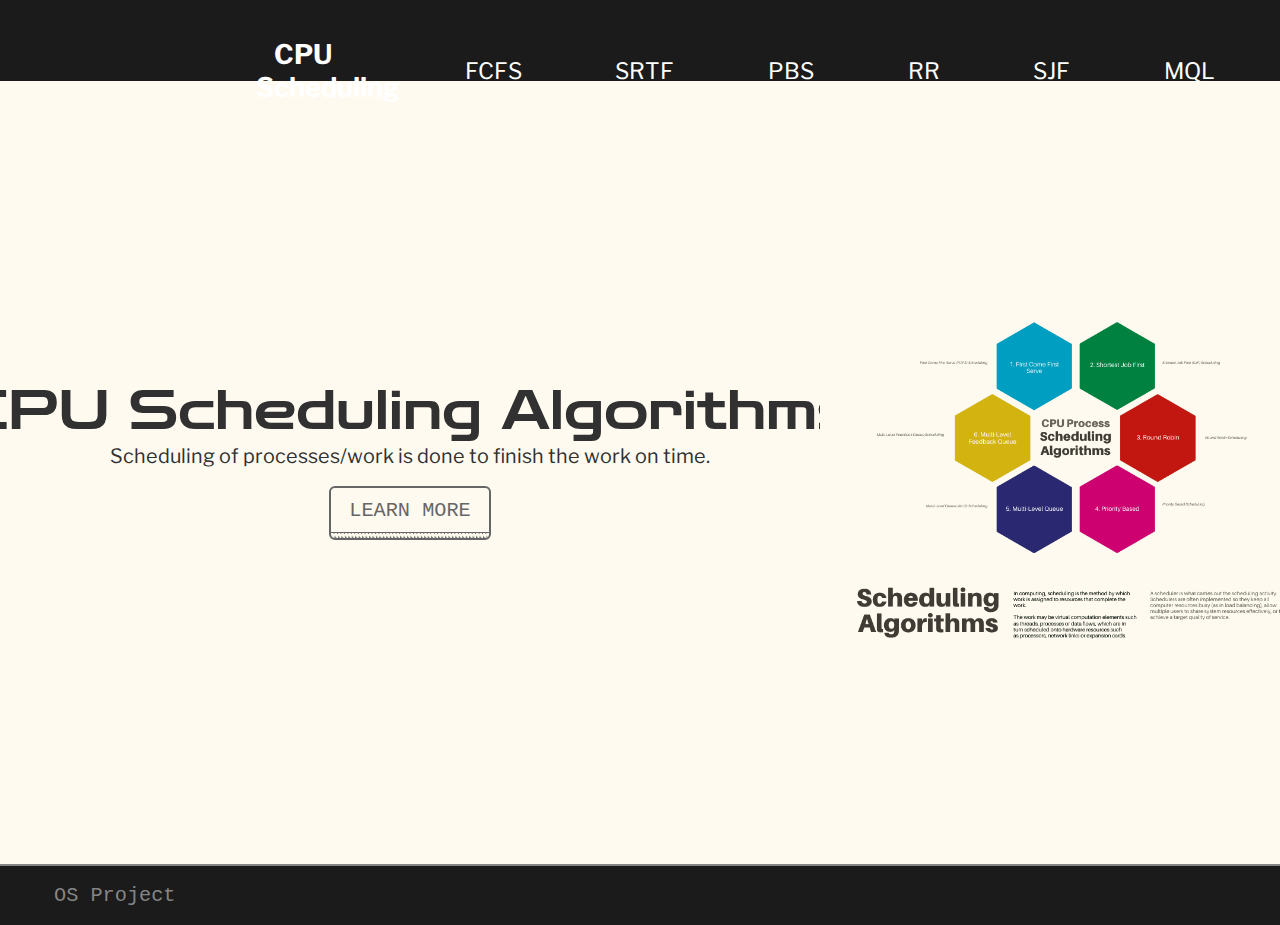
<file: index.html>
<!DOCTYPE html>
<html lang="en">
<head>
    <meta charset="UTF-8">
    <meta http-equiv="X-UA-Compatible" content="IE=edge">
    <meta name="viewport" content="width=device-width, initial-scale=1.0">
    <title>OS Project</title>
    <link rel="stylesheet" href="styleop.css">

    <nav class="mnav">
        <ul class="navb">
            <li><a class="logo" href="index.html">CPU Scheduling</a></li>
            <li><a class="skinb" href="fcfs.html">FCFS</a></li>
            <li><a class="skinb" href="srtf.html">SRTF</a></li>
            <li><a class="skinb" href="pbs.html">PBS</a></li>
            <li><a class="skinb" href="rr.html">RR</a></li>
            <li><a class="skinb" href="sjf.html">SJF</a></li>
            <li><a class="skinb" href="mlq.html">MQL</a></li>
        </ul>
    </nav>
</head>
<body>
    <div class="snapiboi">
    <section class="sec1">
        <article class="deev">
            <div class="title">CPU Scheduling Algorithms</div>
            <div class="subt">Scheduling of processes/work is done to finish the work on time.</div>
            <div class="btnc">
                <a class="btn btn--stripe" href="cpu.html">Learn More</a>
            </div>
        </article>

        <article class="deev2">
            <img class="image cent" src="img.png" alt="">
        </article>

    </section>
    
    <div class="seprater"></div>
    <nav class="foot">OS Project</nav>
</body>
</html>
</file>
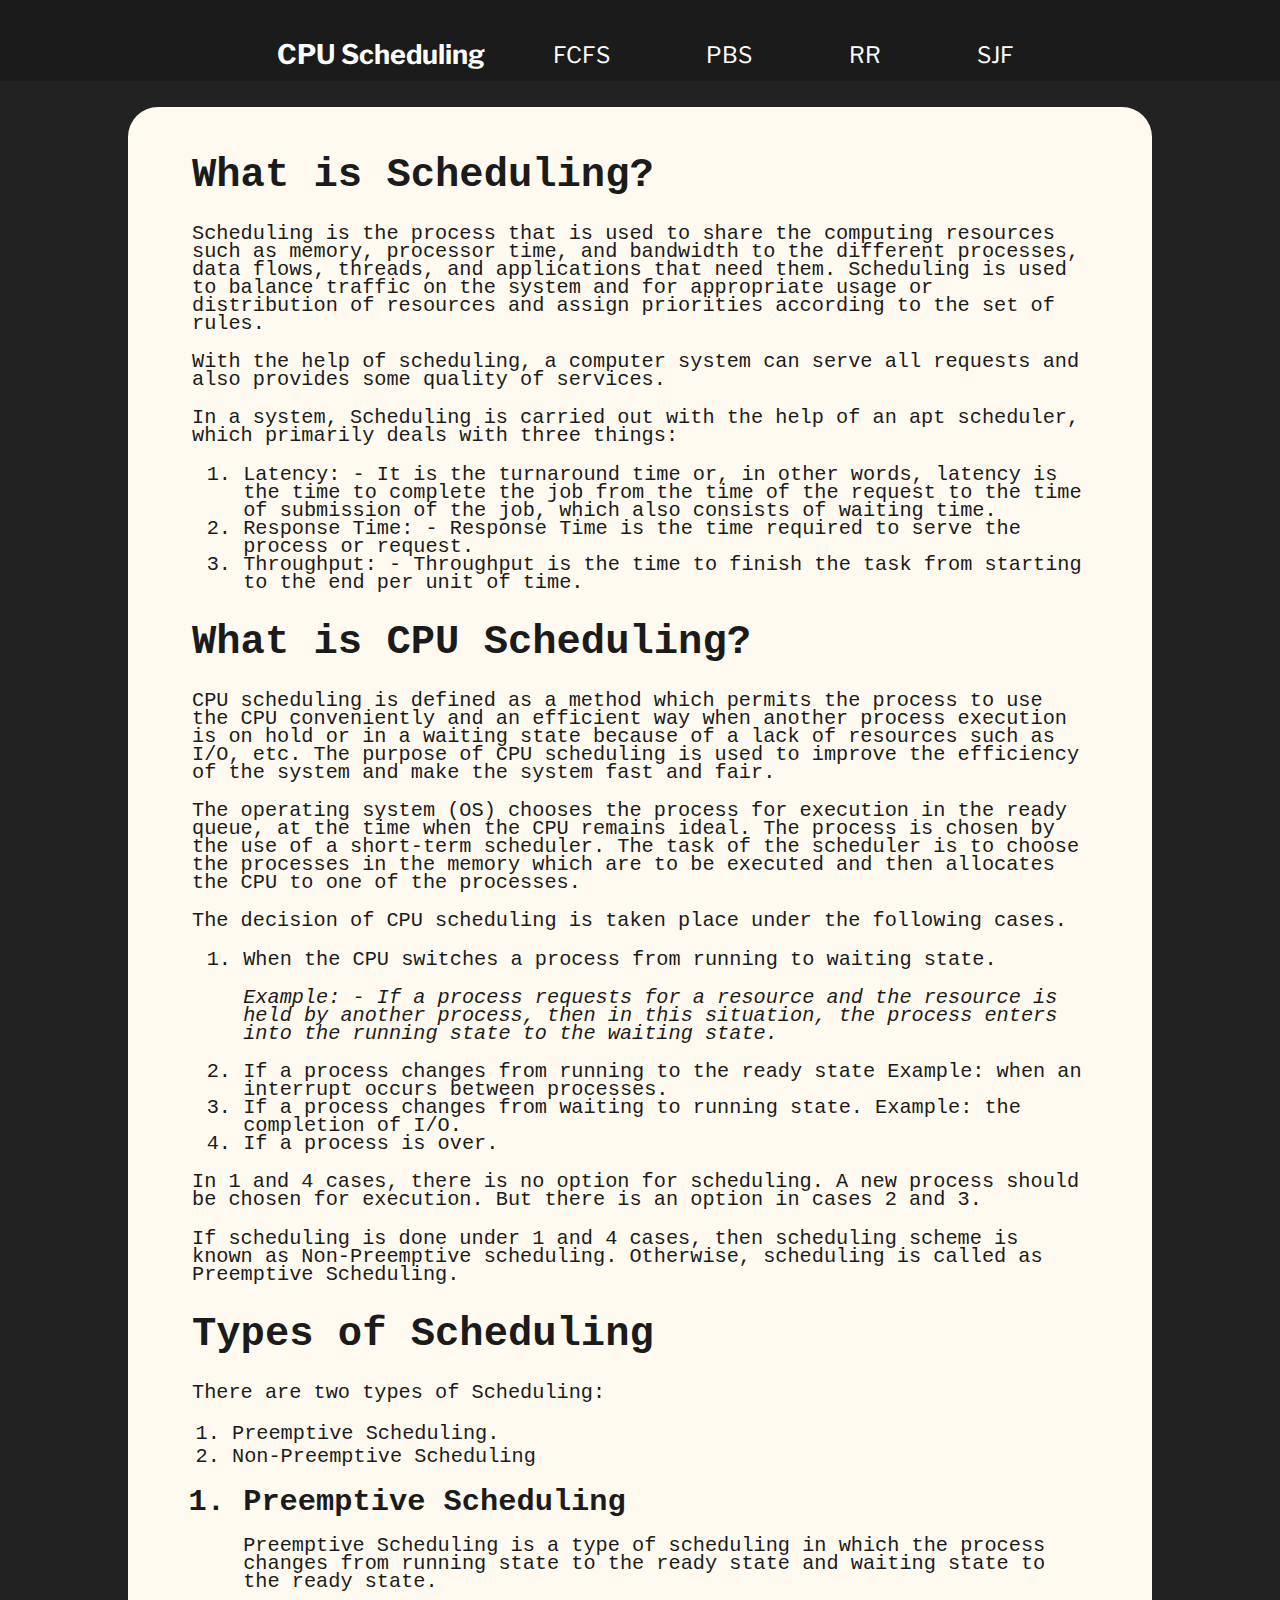
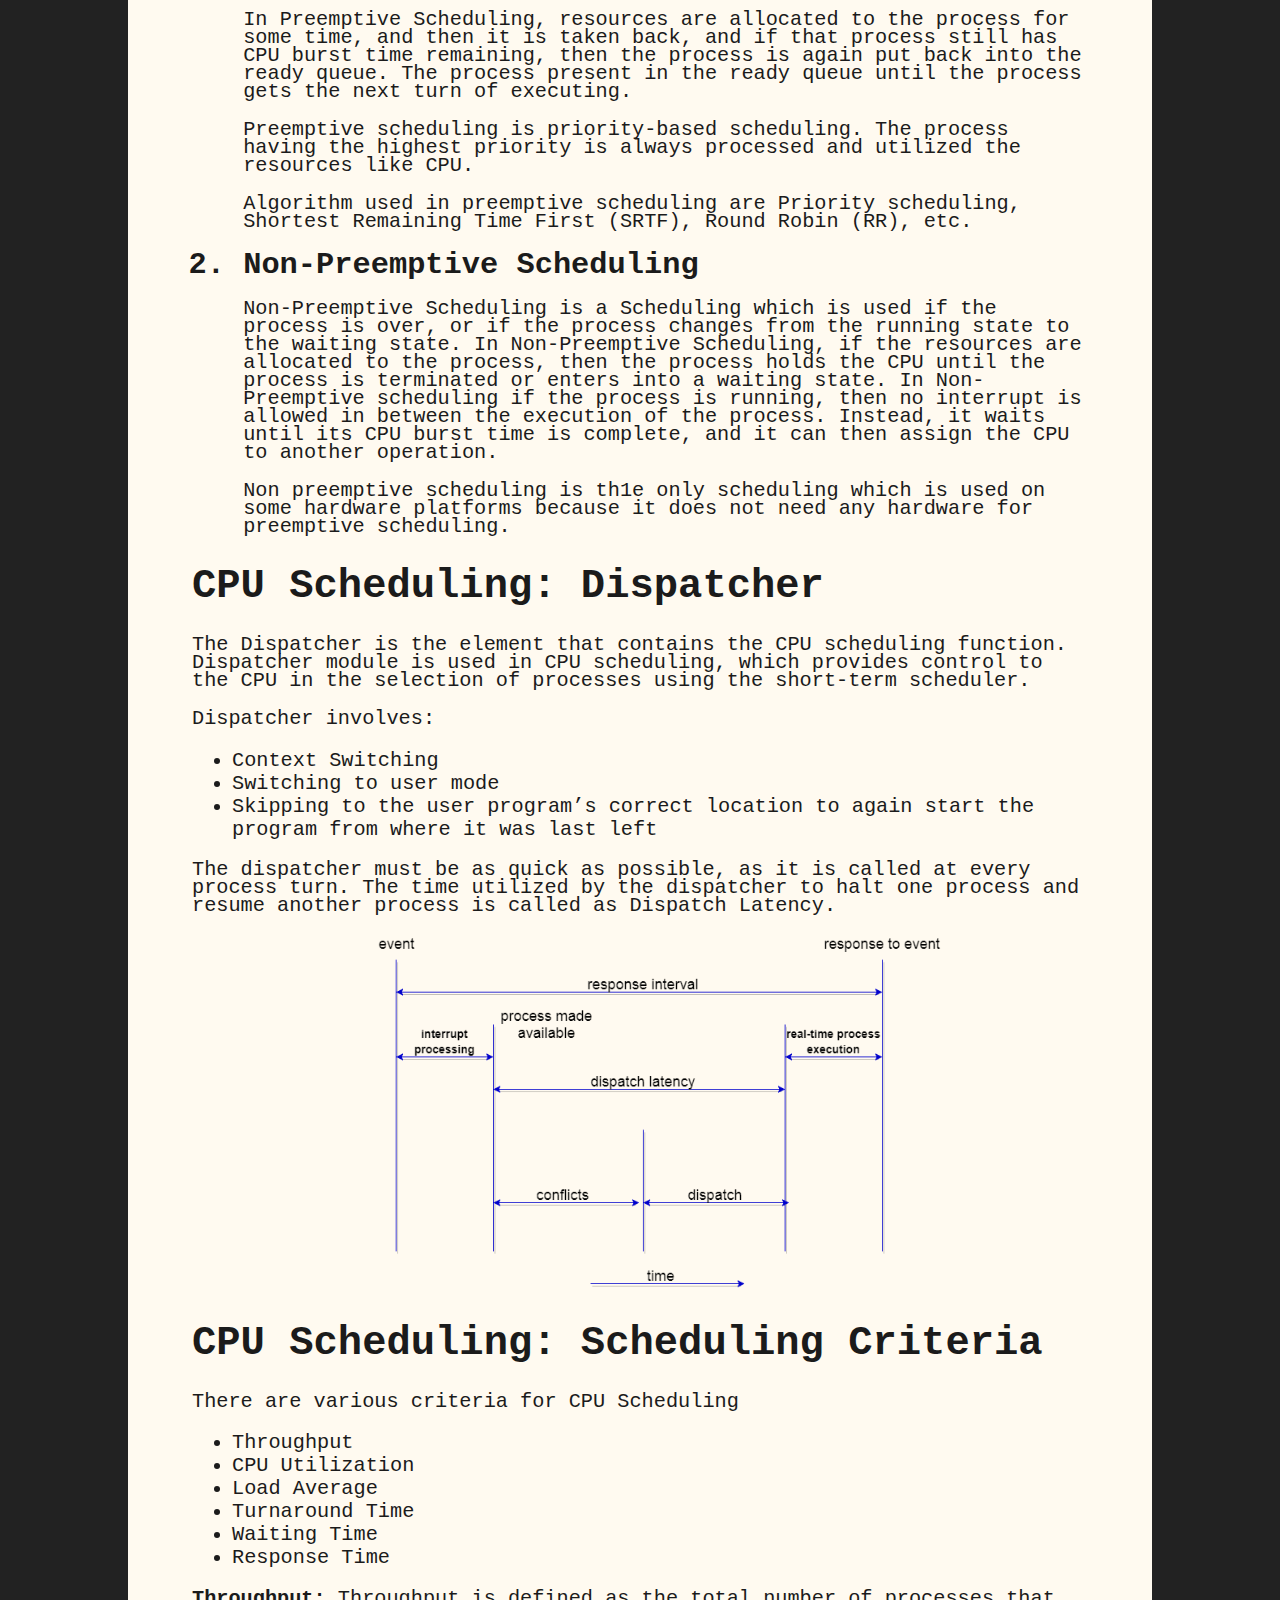
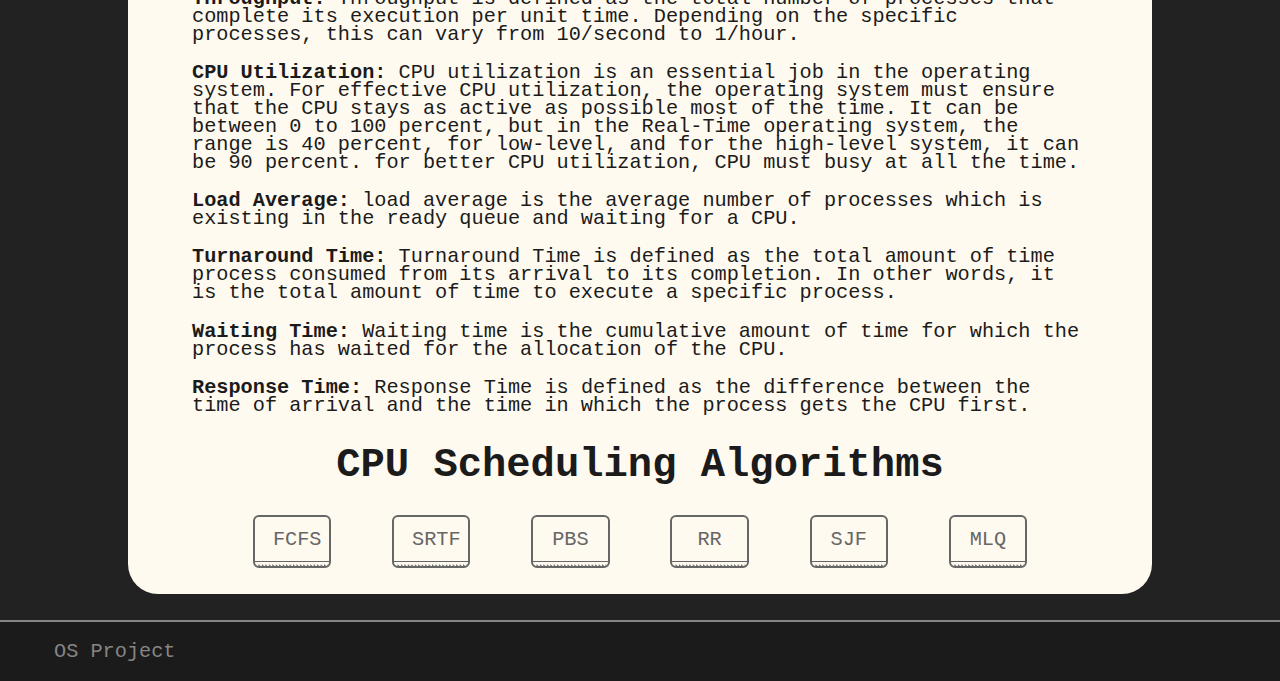
<file: cpu.html>
<!DOCTYPE html>
<html lang="en">
<head>
    <meta charset="UTF-8">
    <meta http-equiv="X-UA-Compatible" content="IE=edge">
    <meta name="viewport" content="width=device-width, initial-scale=1.0">
    <title>CPU Scheduling Algorithms</title>
    <link rel="stylesheet" href="styleop.css">
    <nav class="mnav">
        <ul class="navb">
            <li class="nav-item"><a class="logo" href="index.html">CPU Scheduling</a></li>
            <li class="nav-item"><a class="skinb" href="fcfs.html">FCFS</a></li>
            <!-- <li class="nav-item"><a class="skinb" href="srtf.html">SRTF</a></li> -->
            <li class="nav-item"><a class="skinb" href="pbs.html">PBS</a></li>
            <li class="nav-item"><a class="skinb" href="rr.html">RR</a></li>
            <li class="nav-item"><a class="skinb" href="sjf.html">SJF</a></li>
            <!-- <li class="nav-item"><a class="skinb" href="mlq.html">MQL</a></li> -->
        </ul>
    </nav>
</head>
<body>
<div class="snapiboi">
    <div class="content">
        <div class="contt">
            <h1>What is Scheduling?</h1>
            <p>Scheduling is the process that is used to share the computing resources such as memory, processor time, and bandwidth to the different processes, data flows, threads, and applications that need them. Scheduling is used to balance traffic on the system and for appropriate usage or distribution of resources and assign priorities according to the set of rules. </p>
            <p>With the help of scheduling, a computer system can serve all requests and also provides some quality of services.<p>
            <p>In a system, Scheduling is carried out with the help of an apt scheduler, which primarily deals with three things:</p>
            <ol class="list">
                <li>Latency: - It is the turnaround time or, in other words, latency is the time to complete the job from the time of the request to the time of submission of the job, which also consists of waiting time.</li>
                <li>Response Time: - Response Time is the time required to serve the process or request.</li>
                <li>Throughput: - Throughput is the time to finish the task from starting to the end per unit of time.</li>
            </ol>
            <h1>What is CPU Scheduling?</h1>
            <p>CPU scheduling is defined as a method which permits the process to use the CPU conveniently and an efficient way when another process execution is on hold or in a waiting state because of a lack of resources such as I/O, etc. The purpose of CPU scheduling is used to improve the efficiency of the system and make the system fast and fair.</p>
            <p>The operating system (OS) chooses the process for execution in the ready queue, at the time when the CPU remains ideal. The process is chosen by the use of a short-term scheduler. The task of the scheduler is to choose the processes in the memory which are to be executed and then allocates the CPU to one of the processes.</p>
            <p>The decision of CPU scheduling is taken place under the following cases.</p>
            <ol class="list">
                <li>When the CPU switches a process from running to waiting state.</li>
                <p><i>Example: - If a process requests for a resource and the resource is held by another process, then in this situation, the process enters into the running state to the waiting state.</i></p>
                <li>If a process changes from running to the ready state Example: when an interrupt occurs between processes.</li>
                <li>If a process changes from waiting to running state. Example: the completion of I/O.</li>
                <li>If a process is over.</li>
            </ol>
            <p>In 1 and 4 cases, there is no option for scheduling. A new process should be chosen for execution. But there is an option in cases 2 and 3.</p>
            <p>If scheduling is done under 1 and 4 cases, then scheduling scheme is known as Non-Preemptive scheduling. Otherwise, scheduling is called as Preemptive Scheduling.</p>
            <h1>Types of Scheduling</h1>
            <p>There are two types of Scheduling:</p>
            <ol>
                <li>Preemptive Scheduling.</li>
                <li>Non-Preemptive Scheduling</li>
            </ol>
            <ol class="list">
                <h2><li>Preemptive Scheduling</li></h2>
                    <p>Preemptive Scheduling is a type of scheduling in which the process changes from running state to the ready state and waiting state to the ready state.</p>
                    <p>In Preemptive Scheduling, resources are allocated to the process for some time, and then it is taken back, and if that process still has CPU burst time remaining, then the process is again put back into the ready queue. The process present in the ready queue until the process gets the next turn of executing.</p>
                    <p>Preemptive scheduling is priority-based scheduling. The process having the highest priority is always processed and utilized the resources like CPU.</p>
                    <p>Algorithm used in preemptive scheduling are Priority scheduling, Shortest Remaining Time First (SRTF), Round Robin (RR), etc.</p>
                <h2><li>Non-Preemptive Scheduling</li></h2>
                    <p>Non-Preemptive Scheduling is a Scheduling which is used if the process is over, or if the process changes from the running state to the waiting state. In Non-Preemptive Scheduling, if the resources are allocated to the process, then the process holds the CPU until the process is terminated or enters into a waiting state. In Non-Preemptive scheduling if the process is running, then no interrupt is allowed in between the execution of the process. Instead, it waits until its CPU burst time is complete, and it can then assign the CPU to another operation.</p>
                    <p>Non preemptive scheduling is th1e only scheduling which is used on some hardware platforms because it does not need any hardware for preemptive scheduling.</p>
            </ol>
            <h1>CPU Scheduling: Dispatcher</h1>
            <p>The Dispatcher is the element that contains the CPU scheduling function. Dispatcher module is used in CPU scheduling, which provides control to the CPU in the selection of processes using the short-term scheduler.</p>
            <p>Dispatcher involves:</p>
            <ul>
                <li>Context Switching</li>
                <li>Switching to user mode</li>
                <li>Skipping to the user program’s correct location to again start the program from where it was last left</li>
            </ul>
            <p>The dispatcher must be as quick as possible, as it is called at every process turn. The time utilized by the dispatcher to halt one process and resume another process is called as Dispatch Latency.</p>
            <img class="cent" src="cpu-scheduling-1.png">
            <h1>CPU Scheduling: Scheduling Criteria</h1>
            <p>There are various criteria for CPU Scheduling</p>
            <ul>
                <li>Throughput</li>
                <li>CPU Utilization</li>
                <li>Load Average</li>
                <li>Turnaround Time</li>
                <li>Waiting Time</li>
                <li>Response Time</li>
            </ul>
            <p><b>Throughput:</b> Throughput is defined as the total number of processes that complete its execution per unit time. Depending on the specific processes, this can vary from 10/second to 1/hour.</p>
            <p><b>CPU Utilization:</b> CPU utilization is an essential job in the operating system. For effective CPU utilization, the operating system must ensure that the CPU stays as active as possible most of the time. It can be between 0 to 100 percent, but in the Real-Time operating system, the range is 40 percent, for low-level, and for the high-level system, it can be 90 percent. for better CPU utilization, CPU must busy at all the time.</p>
            <p><b>Load Average:</b> load average is the average number of processes which is existing in the ready queue and waiting for a CPU.</p>
            <p><b>Turnaround Time:</b> Turnaround Time is defined as the total amount of time process consumed from its arrival to its completion. In other words, it is the total amount of time to execute a specific process.</p>
            <p><b>Waiting Time:</b> Waiting time is the cumulative amount of time for which the process has waited for the allocation of the CPU.</p>
            <p><b>Response Time:</b> Response Time is defined as the difference between the time of arrival and the time in which the process gets the CPU first.</p>
            <div class="cent">
                <h1>CPU Scheduling Algorithms</h1>
            </div>
            <div class="algo">
                <a class="btn btn--stripe algob" href="fcfs.html">FCFS</a>
                <a class="btn btn--stripe algob" href="srtf.html">SRTF</a>
                <a class="btn btn--stripe algob" href="pbs.html">PBS</a>
                <a class="btn btn--stripe algob" href="rr.html">RR</a>
                <a class="btn btn--stripe algob" href="sjf.html">SJF</a>
                <a class="btn btn--stripe algob" href="mlq.html">MLQ</a>
            </div>
        </div>
    </div>
    <div>
        <div class="seprater"></div>
    <nav class="foot">OS Project</nav>
    </div>
</body>
</html>
</file>
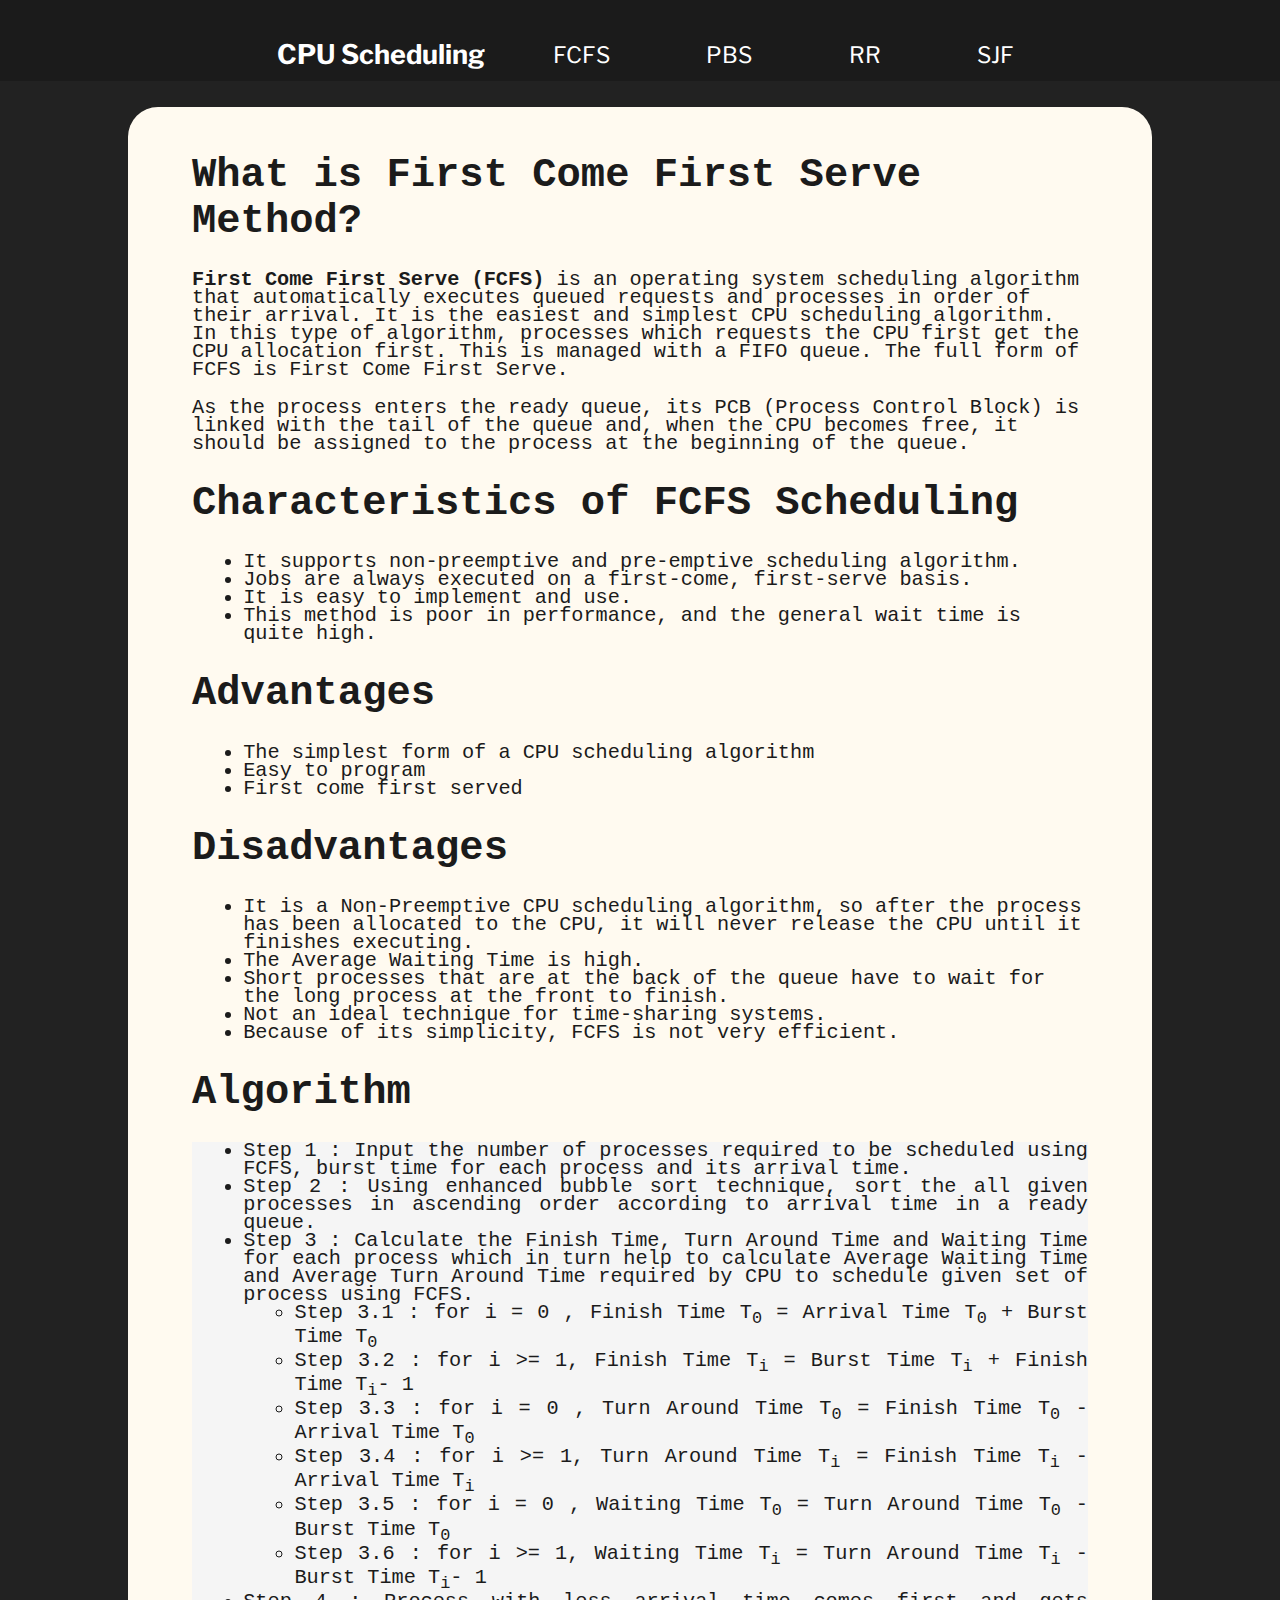
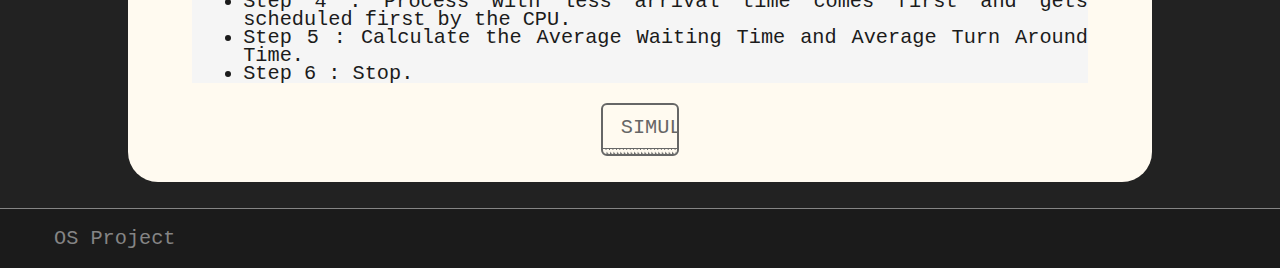
<file: fcfs.html>
<!DOCTYPE html>
<html lang="en">
<head>
    <meta charset="UTF-8">
    <meta http-equiv="X-UA-Compatible" content="IE=edge">
    <meta name="viewport" content="width=device-width, initial-scale=1.0">
    <title>First Come First Serve</title>
    <link rel="stylesheet" href="styleop.css">
    <nav class="mnav">
        <ul class="navb">
            <li><a class="logo" href="index.html">CPU Scheduling</a></li>
            <li><a class="skinb" href="fcfs.html">FCFS</a></li>
            <!-- <li><a class="skinb" href="srtf.html">SRTF</a></li> -->
            <li><a class="skinb" href="pbs.html">PBS</a></li>
            <li><a class="skinb" href="rr.html">RR</a></li>
            <li><a class="skinb" href="sjf.html">SJF</a></li>
            <!-- <li><a class="skinb" href="mlq.html">MQL</a></li> -->
        </ul>
    </nav>
</head>
<body>
<div class="snapiboi">
    <div class="content">
        <div class="contt">
            <h1>What is First Come First Serve Method?</h1>
            <p><b>First Come First Serve (FCFS)</b> is an operating system scheduling algorithm that automatically executes queued requests and processes in order of their arrival. It is the easiest and simplest CPU scheduling algorithm. In this type of algorithm, processes which requests the CPU first get the CPU allocation first. This is managed with a FIFO queue. The full form of FCFS is First Come First Serve.</p>
            <p>As the process enters the ready queue, its PCB (Process Control Block) is linked with the tail of the queue and, when the CPU becomes free, it should be assigned to the process at the beginning of the queue. </p>
            <h1>Characteristics of FCFS Scheduling</h1>
            <ul class="list">
                <li>It supports non-preemptive and pre-emptive scheduling algorithm.</li>
                <li>Jobs are always executed on a first-come, first-serve basis.</li>
                <li>It is easy to implement and use.</li>
                <li>This method is poor in performance, and the general wait time is quite high.</li>
            </ul>
            <h1>Advantages</h1>
            <ul class="list">
                <li>The simplest form of a CPU scheduling algorithm </li>
                <li>Easy to program</li>
                <li>First come first served </li>
            </ul>
            <h1>Disadvantages</h1>
            <ul class="list">
                <li>It is a Non-Preemptive CPU scheduling algorithm, so after the process has been allocated to the CPU, it will never release the CPU until it finishes executing.</li>
                <li>The Average Waiting Time is high.</li>
                <li>Short processes that are at the back of the queue have to wait for the long process at the front to finish.</li>
                <li>Not an ideal technique for time-sharing systems.</li>
                <li>Because of its simplicity, FCFS is not very efficient.</li>
            </ul>
            <h1>Algorithm</h1>
            <div class="algoc cent" style="width: auto!important; text-align: justify">
                <ul class="list">
                    <li>Step 1 : Input the number of processes required to be scheduled using FCFS, burst time for each process and its arrival time.</li>
                    <li>Step 2 : Using enhanced bubble sort technique, sort the all given processes in ascending order according to arrival time in a ready queue.</li>
                    <li>Step 3 : Calculate the Finish Time, Turn Around Time and Waiting Time for each process which in turn help to calculate Average Waiting Time and Average Turn Around Time required by CPU to schedule given set of process using FCFS. </li>
                    <ul class="list">
                        <li>Step 3.1 : for i = 0 , Finish Time T<sub>0</sub> = Arrival Time T<sub>0</sub> + Burst Time T<sub>0</sub></li>
                        <li>Step 3.2 : for i >= 1, Finish Time T<sub>i</sub> = Burst Time T<sub>i</sub> + Finish Time T<sub>i</sub>- 1 </li>
                        <li>Step 3.3 : for i = 0 , Turn Around Time T<sub>0</sub> = Finish Time T<sub>0</sub> - Arrival Time T<sub>0</sub></li>
                        <li>Step 3.4 : for i >= 1, Turn Around Time T<sub>i</sub> = Finish Time T<sub>i</sub> - Arrival Time T<sub>i</sub></li>
                        <li>Step 3.5 : for i = 0 , Waiting Time T<sub>0</sub> = Turn Around Time T<sub>0</sub> - Burst Time T<sub>0</sub></li>
                        <li>Step 3.6 : for i >= 1, Waiting Time T<sub>i</sub> = Turn Around Time T<sub>i</sub> - Burst Time T<sub>i</sub>- 1 </li>
                    </ul>
                    <li>Step 4 : Process with less arrival time comes first and gets scheduled first by the CPU.</li>
                    <li>Step 5 : Calculate the Average Waiting Time and Average Turn Around Time.</li>
                    <li>Step 6 : Stop.</li>
                </ul>
            </div>
            <a class="btn btn--stripe algob cent" href="fcfssim.html">Simulate</a>
        </div>
    </div>
    <div class="seprater"></div>
    <nav class="foot">OS Project</nav>
</body>
</html>
</file>
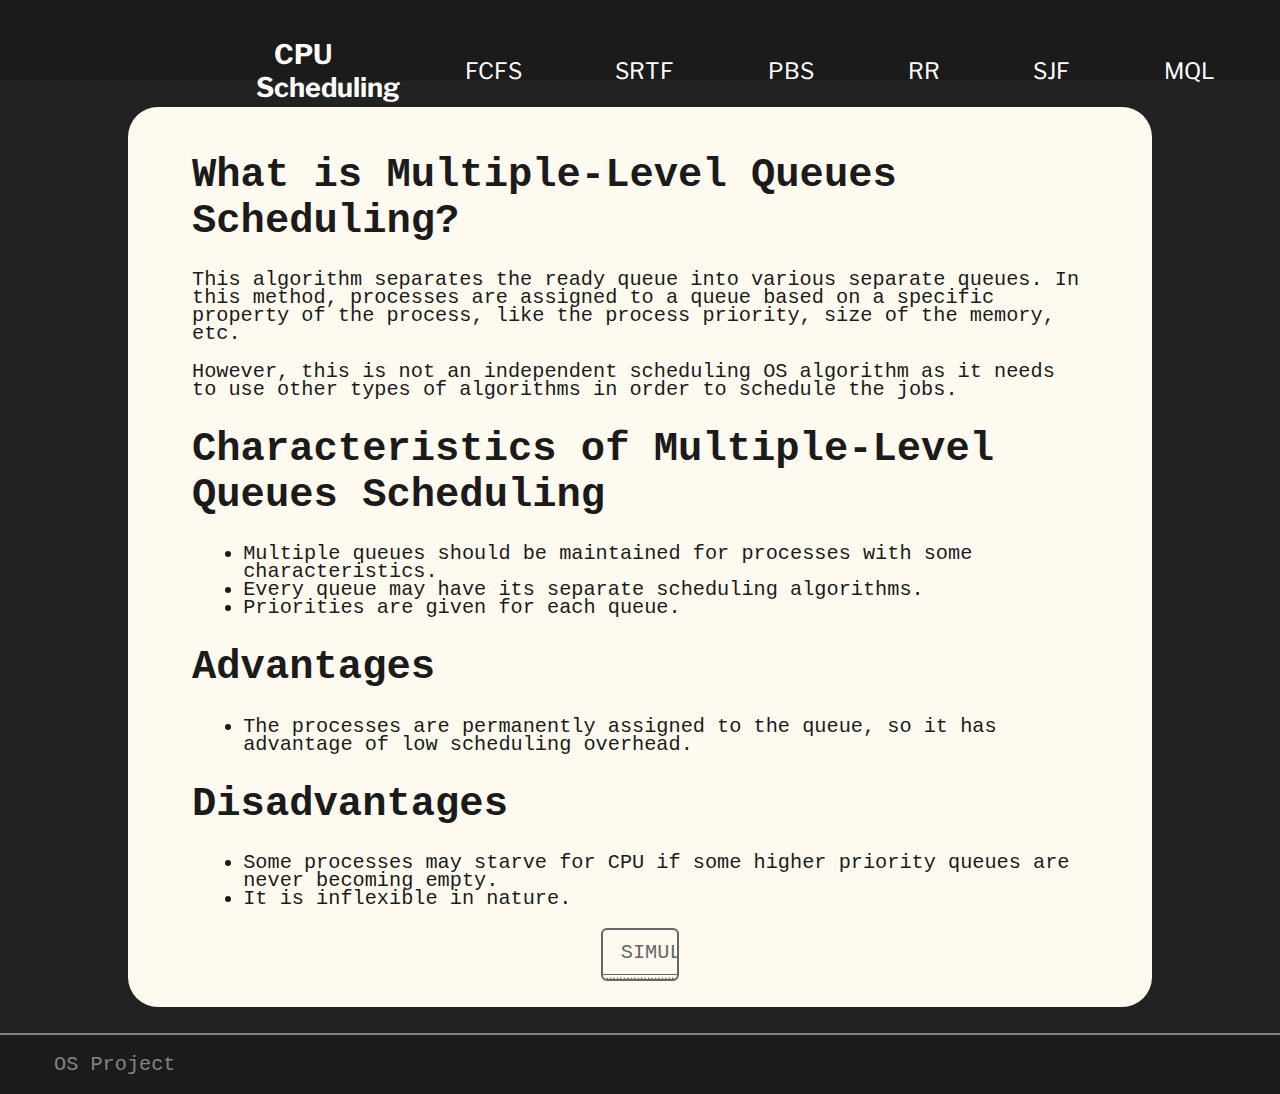
<file: mlq.html>
<!DOCTYPE html>
<html lang="en">
<head>
    <meta charset="UTF-8">
    <meta http-equiv="X-UA-Compatible" content="IE=edge">
    <meta name="viewport" content="width=device-width, initial-scale=1.0">
    <title>Multiple Level Queue</title>
    <link rel="stylesheet" href="styleop.css">
    <nav class="mnav">
        <ul class="navb">
            <li class="nav-item"><a class="logo" href="index.html">CPU Scheduling</a></li>
            <li class="nav-item"><a class="skinb" href="fcfs.html">FCFS</a></li>
            <li class="nav-item"><a class="skinb" href="srtf.html">SRTF</a></li>
            <li class="nav-item"><a class="skinb" href="pbs.html">PBS</a></li>
            <li class="nav-item"><a class="skinb" href="rr.html">RR</a></li>
            <li class="nav-item"><a class="skinb" href="sjf.html">SJF</a></li>
            <li class="nav-item"><a class="skinb" href="mlq.html">MQL</a></li>
        </ul>
    </nav>
</head>
<body>
<div class="snapiboi">
    <div class="content">
        <div class="contt">
            <h1>What is Multiple-Level Queues Scheduling?</h1>
            <p>This algorithm separates the ready queue into various separate queues. In this method, processes are assigned to a queue based on a specific property of the process, like the process priority, size of the memory, etc.</p>
            <p>However, this is not an independent scheduling OS algorithm as it needs to use other types of algorithms in order to schedule the jobs.</p>
            <h1>Characteristics of Multiple-Level Queues Scheduling</h1>
            <ul class="list">
                <li>Multiple queues should be maintained for processes with some characteristics.</li>
                <li>Every queue may have its separate scheduling algorithms.</li>
                <li>Priorities are given for each queue.</li>
            </ul>
            <h1>Advantages</h1>
            <ul class="list">
                <li>The processes are permanently assigned to the queue, so it has advantage of low scheduling overhead.</li>
            </ul>
            <h1>Disadvantages</h1>
            <ul class="list">
                <li>Some processes may starve for CPU if some higher priority queues are never becoming empty.</li>
                <li>It is inflexible in nature.</li>
            </ul>
            <a class="btn btn--stripe algob cent" href="fcfssim.html">Simulate</a>
        </div>
    </div>
    <div class="seprater"></div>
    <nav class="foot">OS Project</nav>
</body>
</html>
</file>
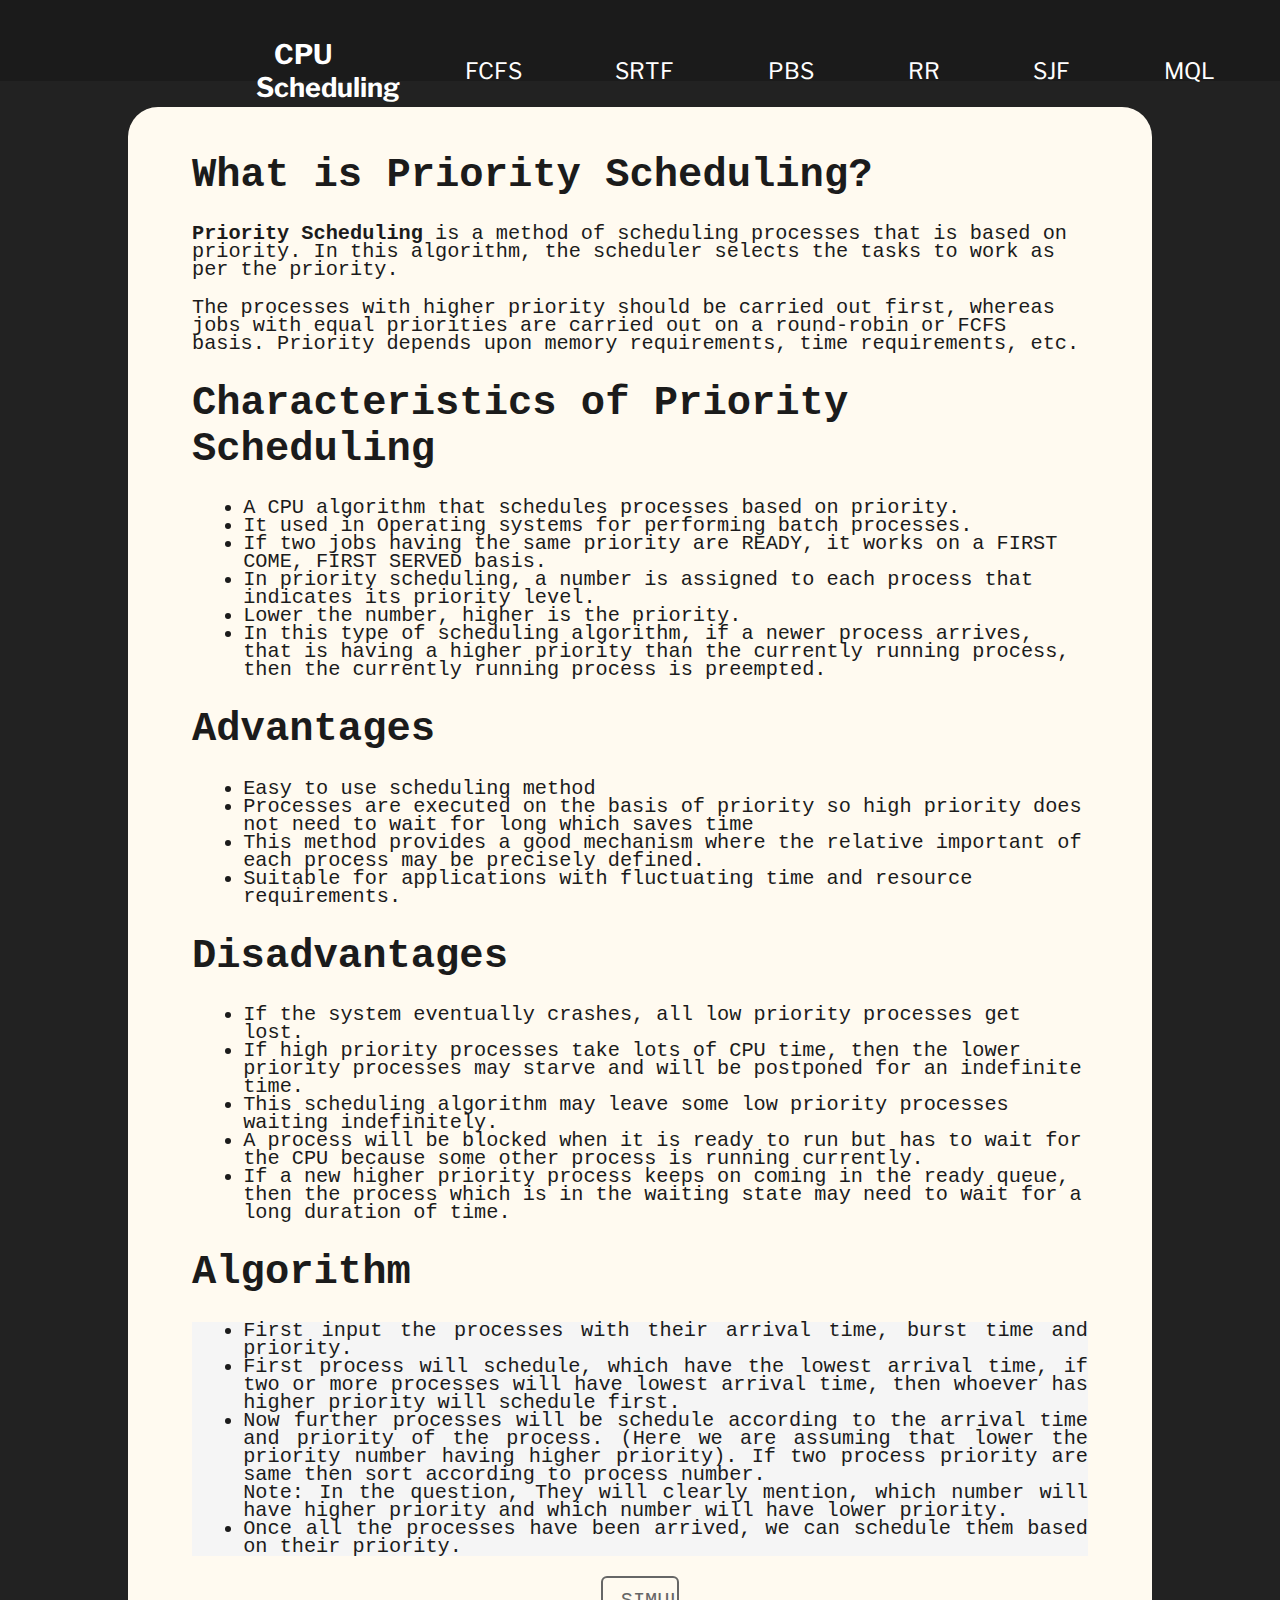
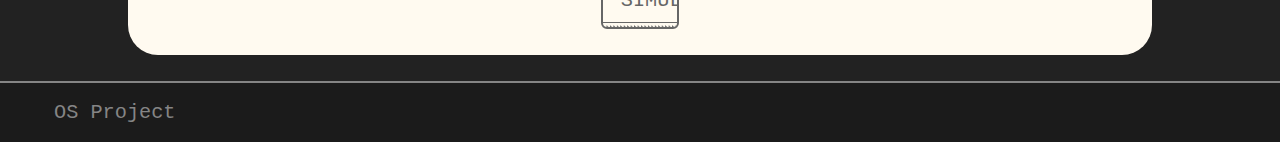
<file: pbs.html>
<!DOCTYPE html>
<html lang="en">
<head>
    <meta charset="UTF-8">
    <meta http-equiv="X-UA-Compatible" content="IE=edge">
    <meta name="viewport" content="width=device-width, initial-scale=1.0">
    <title>Priority Scheduling </title>
    <link rel="stylesheet" href="styleop.css">
    <nav class="mnav">
        <ul class="navb">
            <li class="nav-item"><a class="logo" href="index.html">CPU Scheduling</a></li>
            <li class="nav-item"><a class="skinb" href="fcfs.html">FCFS</a></li>
            <li class="nav-item"><a class="skinb" href="srtf.html">SRTF</a></li>
            <li class="nav-item"><a class="skinb" href="pbs.html">PBS</a></li>
            <li class="nav-item"><a class="skinb" href="rr.html">RR</a></li>
            <li class="nav-item"><a class="skinb" href="sjf.html">SJF</a></li>
            <li class="nav-item"><a class="skinb" href="mlq.html">MQL</a></li>
        </ul>
    </nav>
</head>
<body>
<div class="snapiboi">
    <div class="content">
        <div class="contt">
            <h1>What is Priority Scheduling?</h1>
            <p><b>Priority Scheduling </b> is a method of scheduling processes that is based on priority. In this algorithm, the scheduler selects the tasks to work as per the priority.</p>
            <p>The processes with higher priority should be carried out first, whereas jobs with equal priorities are carried out on a round-robin or FCFS basis. Priority depends upon memory requirements, time requirements, etc.</p>
            <h1>Characteristics of Priority Scheduling</h1>
            <ul class="list">
                <li>A CPU algorithm that schedules processes based on priority.</li>
                <li>It used in Operating systems for performing batch processes.</li>
                <li>If two jobs having the same priority are READY, it works on a FIRST COME, FIRST SERVED basis.</li>
                <li>In priority scheduling, a number is assigned to each process that indicates its priority level.</li>
                <li>Lower the number, higher is the priority.</li>
                <li>In this type of scheduling algorithm, if a newer process arrives, that is having a higher priority than the currently running process, then the currently running process is preempted.</li>
            </ul>
            <h1>Advantages</h1>
            <ul class="list">
                <li>Easy to use scheduling method</li>
                <li>Processes are executed on the basis of priority so high priority does not need to wait for long which saves time</li>
                <li>This method provides a good mechanism where the relative important of each process may be precisely defined.</li>
                <li>Suitable for applications with fluctuating time and resource requirements.</li>
            </ul>
            <h1>Disadvantages</h1>
            <ul class="list">
                <li>If the system eventually crashes, all low priority processes get lost.</li>
                <li>If high priority processes take lots of CPU time, then the lower priority processes may starve and will be postponed for an indefinite time.</li>
                <li>This scheduling algorithm may leave some low priority processes waiting indefinitely.</li>
                <li>A process will be blocked when it is ready to run but has to wait for the CPU because some other process is running currently.</li>
                <li>If a new higher priority process keeps on coming in the ready queue, then the process which is in the waiting state may need to wait for a long duration of time.</li>
            </ul>
            <h1>Algorithm</h1>
            <div class="algoc cent" style="width: auto!important; text-align: justify">
                <ul class="list">
                    <li>First input the processes with their arrival time, burst time and priority.</li>
                    <li>First process will schedule, which have the lowest arrival time, if two or more processes will have lowest arrival time, then whoever has higher priority will schedule first.</li>
                    <li>Now further processes will be schedule according to the arrival time and priority of the process. (Here we are assuming that lower the priority number having higher priority). If two process priority are same then sort according to process number.</li>
                    Note: In the question, They will clearly mention, which number will have higher priority and which number will have lower priority.
                    <li>Once all the processes have been arrived, we can schedule them based on their priority.</li>
                </ul>
            </div>
            <a class="btn btn--stripe algob cent" href="fcfssim.html">Simulate</a>
        </div>
    </div>
    <div class="seprater"></div>
    <nav class="foot">OS Project</nav>
</body>
</html>
</file>
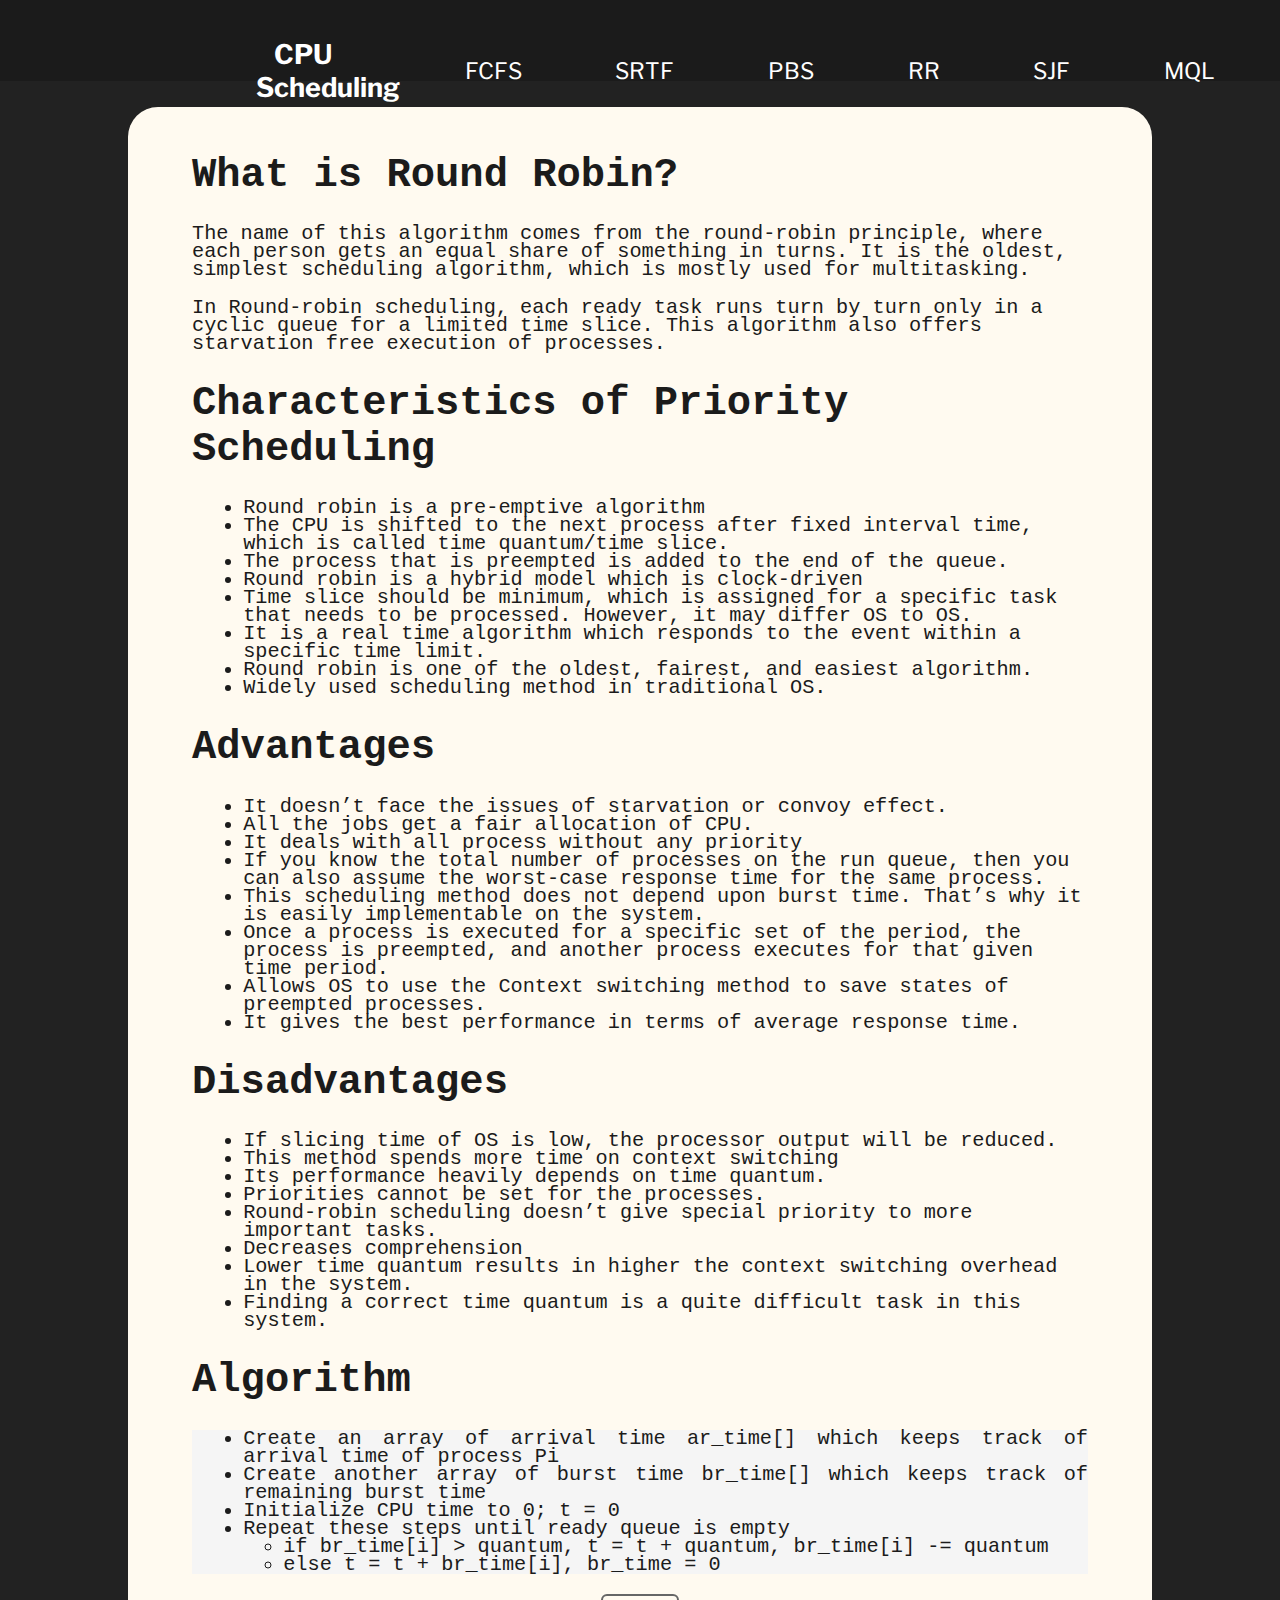
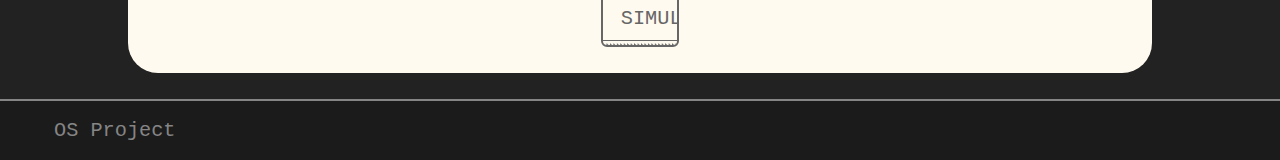
<file: rr.html>
<!DOCTYPE html>
<html lang="en">
<head>
    <meta charset="UTF-8">
    <meta http-equiv="X-UA-Compatible" content="IE=edge">
    <meta name="viewport" content="width=device-width, initial-scale=1.0">
    <title>Round Robin</title>
    <link rel="stylesheet" href="styleop.css">
    <nav class="mnav">
        <ul class="navb">
            <li><a class="logo" href="index.html">CPU Scheduling</a></li>
            <li><a class="skinb" href="fcfs.html">FCFS</a></li>
            <li><a class="skinb" href="srtf.html">SRTF</a></li>
            <li><a class="skinb" href="pbs.html">PBS</a></li>
            <li><a class="skinb" href="rr.html">RR</a></li>
            <li><a class="skinb" href="sjf.html">SJF</a></li>
            <li><a class="skinb" href="mlq.html">MQL</a></li>
        </ul>
    </nav>
</head>
<body>
<div class="snapiboi">
    <div class="content">
        <div class="contt">
            <h1>What is Round Robin?</h1>
            <p>The name of this algorithm comes from the round-robin principle, where each person gets an equal share of something in turns. It is the oldest, simplest scheduling algorithm, which is mostly used for multitasking.</p>
            <p>In Round-robin scheduling, each ready task runs turn by turn only in a cyclic queue for a limited time slice. This algorithm also offers starvation free execution of processes.</p>
            <h1>Characteristics of Priority Scheduling</h1>
            <ul class="list">
                <li>Round robin is a pre-emptive algorithm</li>
                <li>The CPU is shifted to the next process after fixed interval time, which is called time quantum/time slice.</li>
                <li>The process that is preempted is added to the end of the queue.</li>
                <li>Round robin is a hybrid model which is clock-driven</li>
                <li>Time slice should be minimum, which is assigned for a specific task that needs to be processed. However, it may differ OS to OS.</li>
                <li>It is a real time algorithm which responds to the event within a specific time limit.</li>
                <li>Round robin is one of the oldest, fairest, and easiest algorithm.</li>
                <li>Widely used scheduling method in traditional OS.</li>
            </ul>
            <h1>Advantages</h1>
            <ul class="list">
                <li>It doesn’t face the issues of starvation or convoy effect.</li>
                <li>All the jobs get a fair allocation of CPU.</li>
                <li>It deals with all process without any priority</li>
                <li>If you know the total number of processes on the run queue, then you can also assume the worst-case response time for the same process.</li>
                <li>This scheduling method does not depend upon burst time. That’s why it is easily implementable on the system.</li>
                <li>Once a process is executed for a specific set of the period, the process is preempted, and another process executes for that given time period.</li>
                <li>Allows OS to use the Context switching method to save states of preempted processes.</li>
                <li>It gives the best performance in terms of average response time.</li>
            </ul>
            <h1>Disadvantages</h1>
            <ul class="list">
                <li>If slicing time of OS is low, the processor output will be reduced.</li>
                <li>This method spends more time on context switching</li>
                <li>Its performance heavily depends on time quantum.</li>
                <li>Priorities cannot be set for the processes.</li>
                <li>Round-robin scheduling doesn’t give special priority to more important tasks.</li>
                <li>Decreases comprehension</li>
                <li>Lower time quantum results in higher the context switching overhead in the system.</li>
                <li>Finding a correct time quantum is a quite difficult task in this system.</li>
            </ul>
            <h1>Algorithm</h1>
            <div class="algoc cent" style="width: auto!important; text-align: justify">
                <ul class="list">
                    <li>Create an array of arrival time ar_time[] which keeps track of arrival time of process Pi</li>
                    <li>Create another array of burst time br_time[] which keeps track of remaining burst time</li>
                    <li>Initialize CPU time to 0; t = 0</li>
                    <li>Repeat these steps until ready queue is empty
                        <ul>
                            <li>if br_time[i] > quantum, t = t + quantum, br_time[i] -= quantum</li>
                            <li>else t = t + br_time[i], br_time = 0</li>
                        </ul>
                    </li>
                </ul>
            </div>
            <a class="btn btn--stripe algob cent" href="rrsim.html">Simulate</a>
        </div>
    </div>
    <div class="seprater"></div>
    <nav class="foot">OS Project</nav>
</body>
</html>
</file>
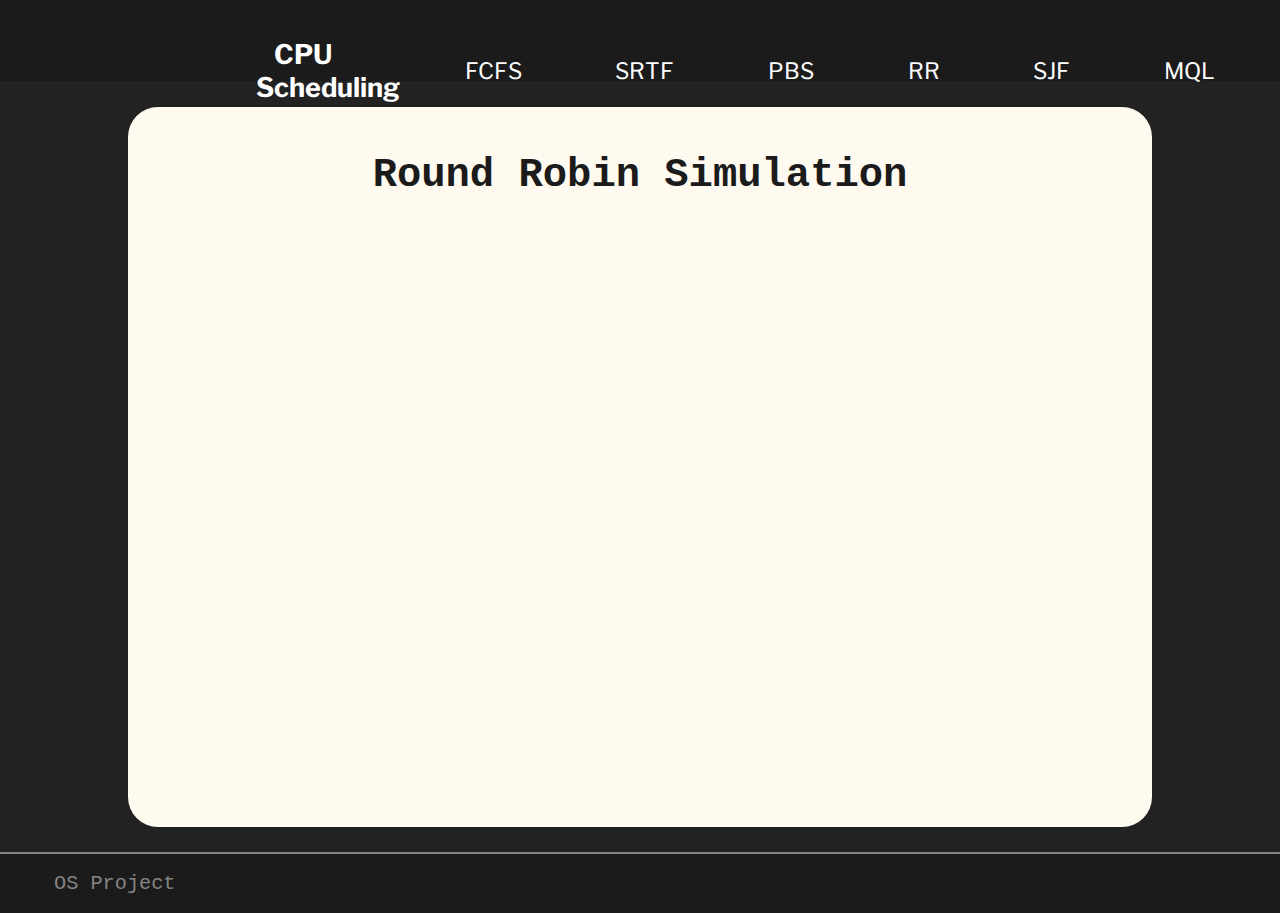
<file: rrsim.html>
<!DOCTYPE html>
<html lang="en">
<head>
    <meta charset="UTF-8">
    <meta http-equiv="X-UA-Compatible" content="IE=edge">
    <meta name="viewport" content="width=device-width, initial-scale=1.0">
    <title>Round Robin Simulation</title>
    <link rel="stylesheet" href="styleop.css">
    <nav class="mnav">
        <ul class="navb">
            <li><a class="logo" href="index.html">CPU Scheduling</a></li>
            <li><a class="skinb" href="fcfs.html">FCFS</a></li>
            <li><a class="skinb" href="srtf.html">SRTF</a></li>
            <li><a class="skinb" href="pbs.html">PBS</a></li>
            <li><a class="skinb" href="rr.html">RR</a></li>
            <li><a class="skinb" href="sjf.html">SJF</a></li>
            <li><a class="skinb" href="mlq.html">MQL</a></li>
        </ul>
    </nav>
</head>
<body>
<div class="snapiboi">
    <div class="content">
        <div class="contt">
            <h1 class="cent">Round Robin Simulation</h1>
            <form>
                <table>

                </table>
            </form>
        </div>
    </div>
    <div class="seprater"></div>
    <nav class="foot">OS Project</nav>
</body>
</html>
</file>
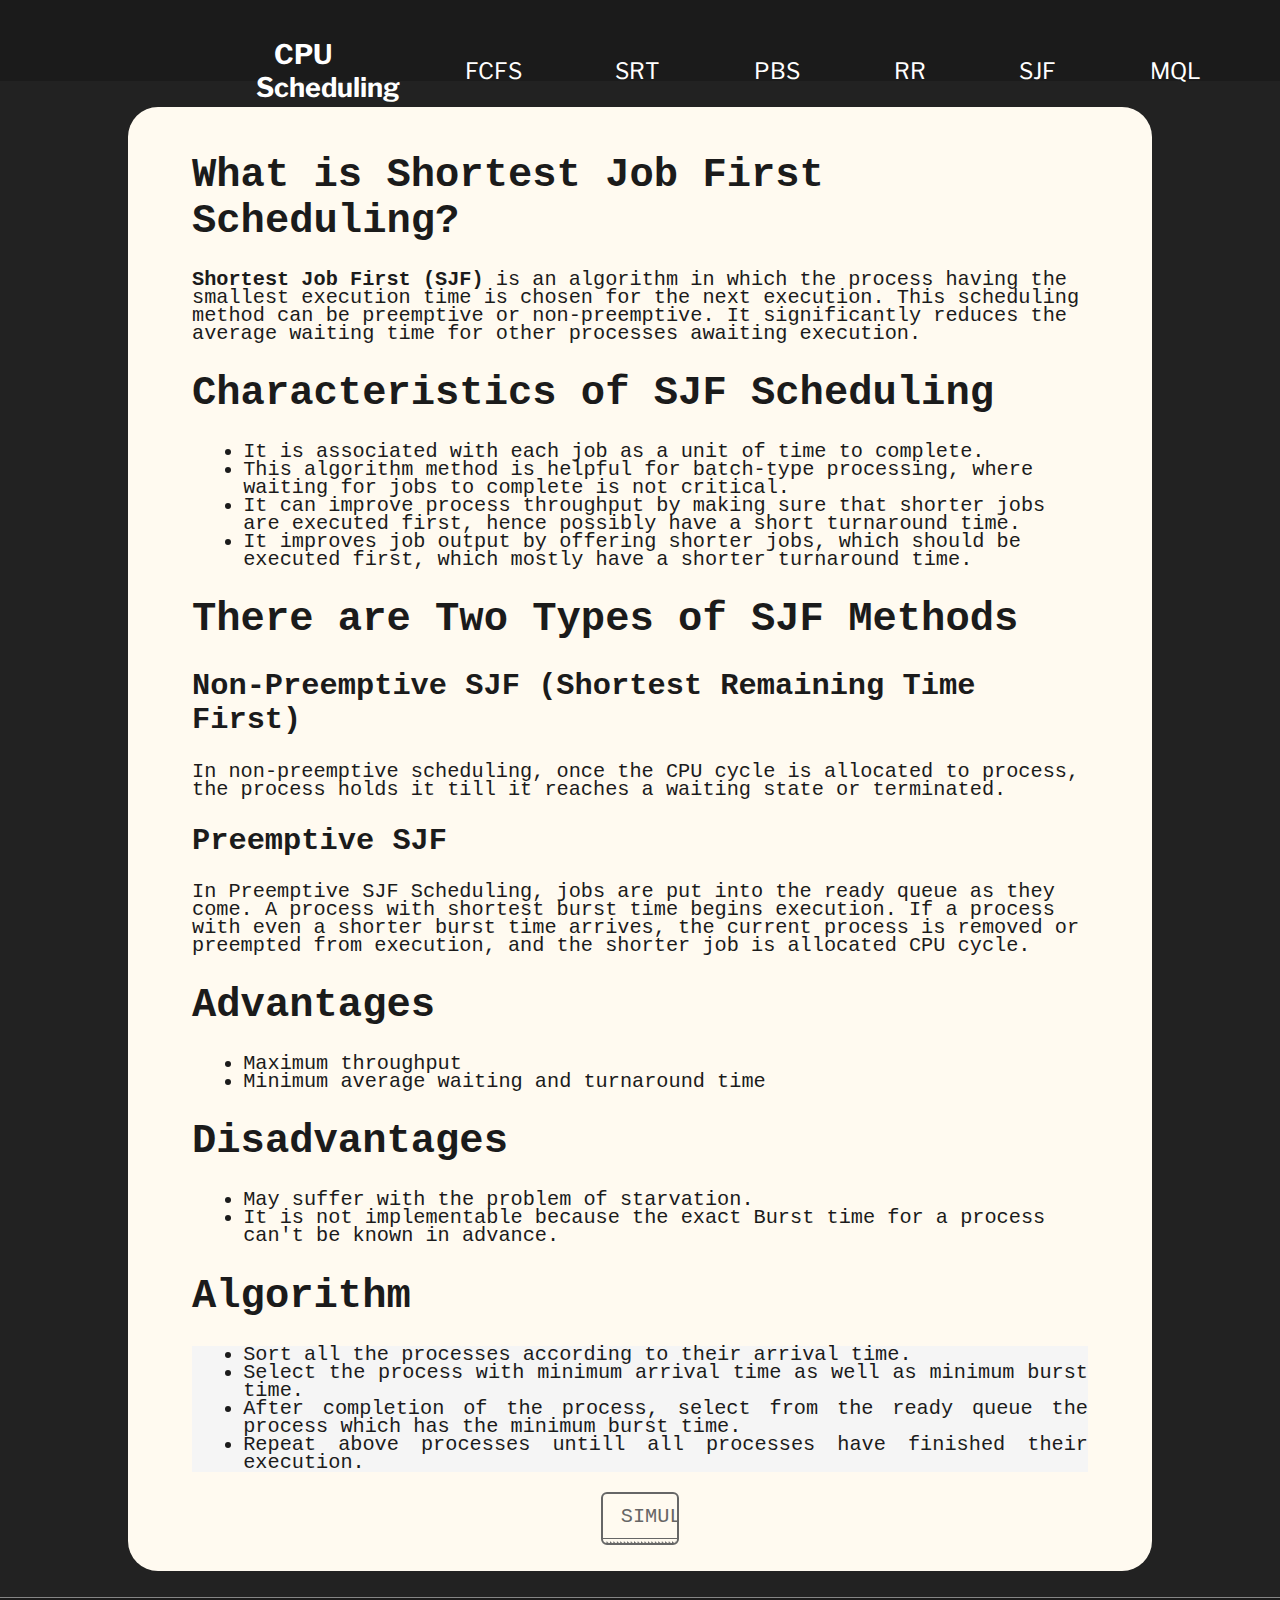
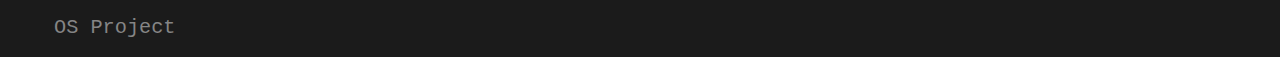
<file: sjf.html>
<!DOCTYPE html>
<html lang="en">
<head>
    <meta charset="UTF-8">
    <meta http-equiv="X-UA-Compatible" content="IE=edge">
    <meta name="viewport" content="width=device-width, initial-scale=1.0">
    <title>Shortest Job First</title>
    <link rel="stylesheet" href="styleop.css">
    <nav class="mnav">
        <ul class="navb">
            <li class="nav-item"><a class="logo" href="index.html">CPU Scheduling</a></li>
            <li class="nav-item"><a class="skinb" href="fcfs.html">FCFS</a></li>
            <li class="nav-item"><a class="skinb" href="srtf.html">SRT</a></li>
            <li class="nav-item"><a class="skinb" href="pbs.html">PBS</a></li>
            <li class="nav-item"><a class="skinb" href="rr.html">RR</a></li>
            <li class="nav-item"><a class="skinb" href="sjf.html">SJF</a></li>
            <li class="nav-item"><a class="skinb" href="mlq.html">MQL</a></li>
        </ul>
    </nav>
</head>
<body>
<div class="snapiboi">
    <div class="content">
        <div class="contt">
            <h1>What is Shortest Job First Scheduling?</h1>
            <p><b>Shortest Job First (SJF)</b> is an algorithm in which the process having the smallest execution time is chosen for the next execution. This scheduling method can be preemptive or non-preemptive. It significantly reduces the average waiting time for other processes awaiting execution.</p>
            <h1>Characteristics of SJF Scheduling</h1>
            <ul class="list">
                <li>It is associated with each job as a unit of time to complete.</li>
                <li>This algorithm method is helpful for batch-type processing, where waiting for jobs to complete is not critical.</li>
                <li>It can improve process throughput by making sure that shorter jobs are executed first, hence possibly have a short turnaround time.</li>
                <li>It improves job output by offering shorter jobs, which should be executed first, which mostly have a shorter turnaround time.</li>
            </ul>
            <h1>There are Two Types of SJF Methods</h1>
            <h2>Non-Preemptive SJF (Shortest Remaining Time First)</h2>
            <p>In non-preemptive scheduling, once the CPU cycle is allocated to process, the process holds it till it reaches a waiting state or terminated.</p>
            <h2>Preemptive SJF</h2>
            <p>In Preemptive SJF Scheduling, jobs are put into the ready queue as they come. A process with shortest burst time begins execution. If a process with even a shorter burst time arrives, the current process is removed or preempted from execution, and the shorter job is allocated CPU cycle.</p>
            <h1>Advantages</h1>
            <ul class="list">
                <li>Maximum throughput</li>
                <li>Minimum average waiting and turnaround time</li>
            </ul>
            <h1>Disadvantages</h1>
            <ul class="list">
                <li>May suffer with the problem of starvation.</li>
                <li>It is not implementable because the exact Burst time for a process can't be known in advance.</li>
            </ul>
            <h1>Algorithm</h1>
            <div class="algoc cent" style="width: auto!important; text-align: justify">
                <ul class="list">
                    <li>Sort all the processes according to their arrival time.</li>
                    <li>Select the process with minimum arrival time as well as minimum burst time.</li>
                    <li>After completion of the process, select from the ready queue the process which has the minimum burst time.</li>
                    <li>Repeat above processes untill all processes have finished their execution.</li>
                </ul>
            </div>
            <a class="btn btn--stripe algob cent" href="fcfssim.html">Simulate</a>
        </div>
    </div>
    <div class="seprater"></div>
    <nav class="foot">OS Project</nav>
</body>
</html>
</file>
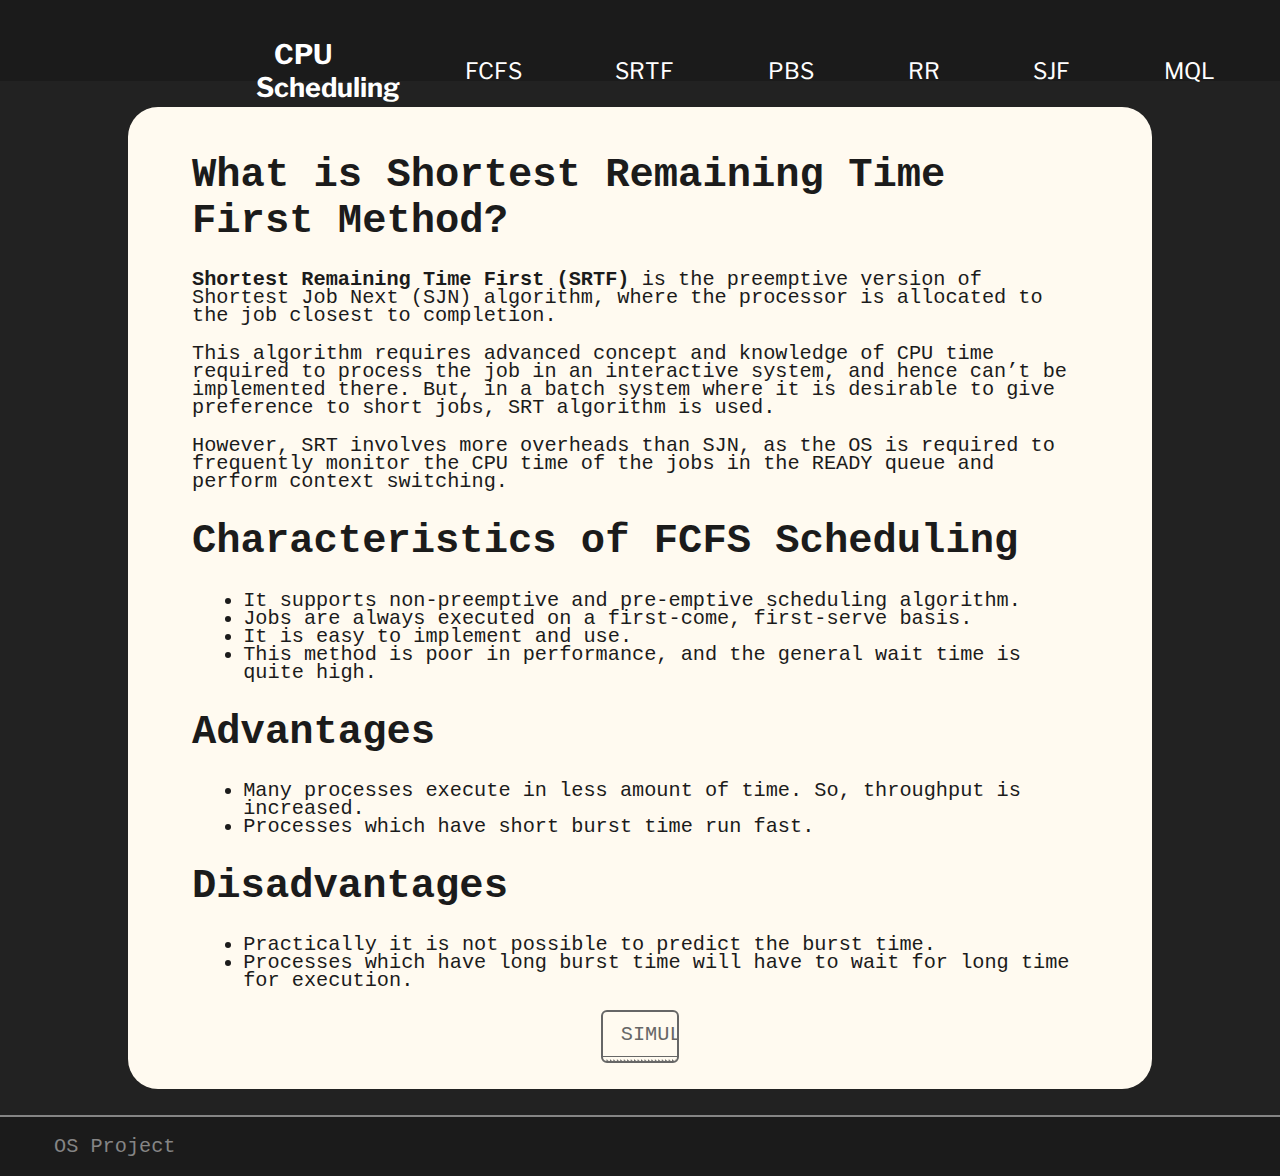
<file: srtf.html>
<!DOCTYPE html>
<html lang="en">
<head>
    <meta charset="UTF-8">
    <meta http-equiv="X-UA-Compatible" content="IE=edge">
    <meta name="viewport" content="width=device-width, initial-scale=1.0">
    <title>Shortest Remaining Time First</title>
    <link rel="stylesheet" href="styleop.css">
    <nav class="mnav">
        <ul class="navb">
            <li><a class="logo" href="index.html">CPU Scheduling</a></li>
            <li><a class="skinb" href="fcfs.html">FCFS</a></li>
            <li><a class="skinb" href="srtf.html">SRTF</a></li>
            <li><a class="skinb" href="pbs.html">PBS</a></li>
            <li><a class="skinb" href="rr.html">RR</a></li>
            <li><a class="skinb" href="sjf.html">SJF</a></li>
            <li><a class="skinb" href="mlq.html">MQL</a></li>
        </ul>
    </nav>
</head>
<body>
<div class="snapiboi">
    <div class="content">
        <div class="contt">
            <h1>What is Shortest Remaining Time First Method?</h1>
            <p><b>Shortest Remaining Time First (SRTF)</b> is the preemptive version of Shortest Job Next (SJN) algorithm, where the processor is allocated to the job closest to completion.</p>
            <p>This algorithm requires advanced concept and knowledge of CPU time required to process the job in an interactive system, and hence can’t be implemented there. But, in a batch system where it is desirable to give preference to short jobs, SRT algorithm is used.</p>
            <p>However, SRT involves more overheads than SJN, as the OS is required to frequently monitor the CPU time of the jobs in the READY queue and perform context switching. </p>
            <h1>Characteristics of FCFS Scheduling</h1>
            <ul class="list">
                <li>It supports non-preemptive and pre-emptive scheduling algorithm.</li>
                <li>Jobs are always executed on a first-come, first-serve basis.</li>
                <li>It is easy to implement and use.</li>
                <li>This method is poor in performance, and the general wait time is quite high.</li>
            </ul>
            <h1>Advantages</h1>
            <ul class="list">
                <li>Many processes execute in less amount of time. So, throughput is increased.</li>
                <li>Processes which have short burst time run fast.</li>
            </ul>
            <h1>Disadvantages</h1>
            <ul class="list">
                <li>Practically it is not possible to predict the burst time.</li>
                <li>Processes which have long burst time will have to wait for long time for execution.</li>
            </ul>
            <a class="btn btn--stripe algob cent" href="fcfssim.html">Simulate</a>
        </div>
    </div>
    <div class="seprater"></div>
    <nav class="foot">OS Project</nav>
</body>
</html>
</file>
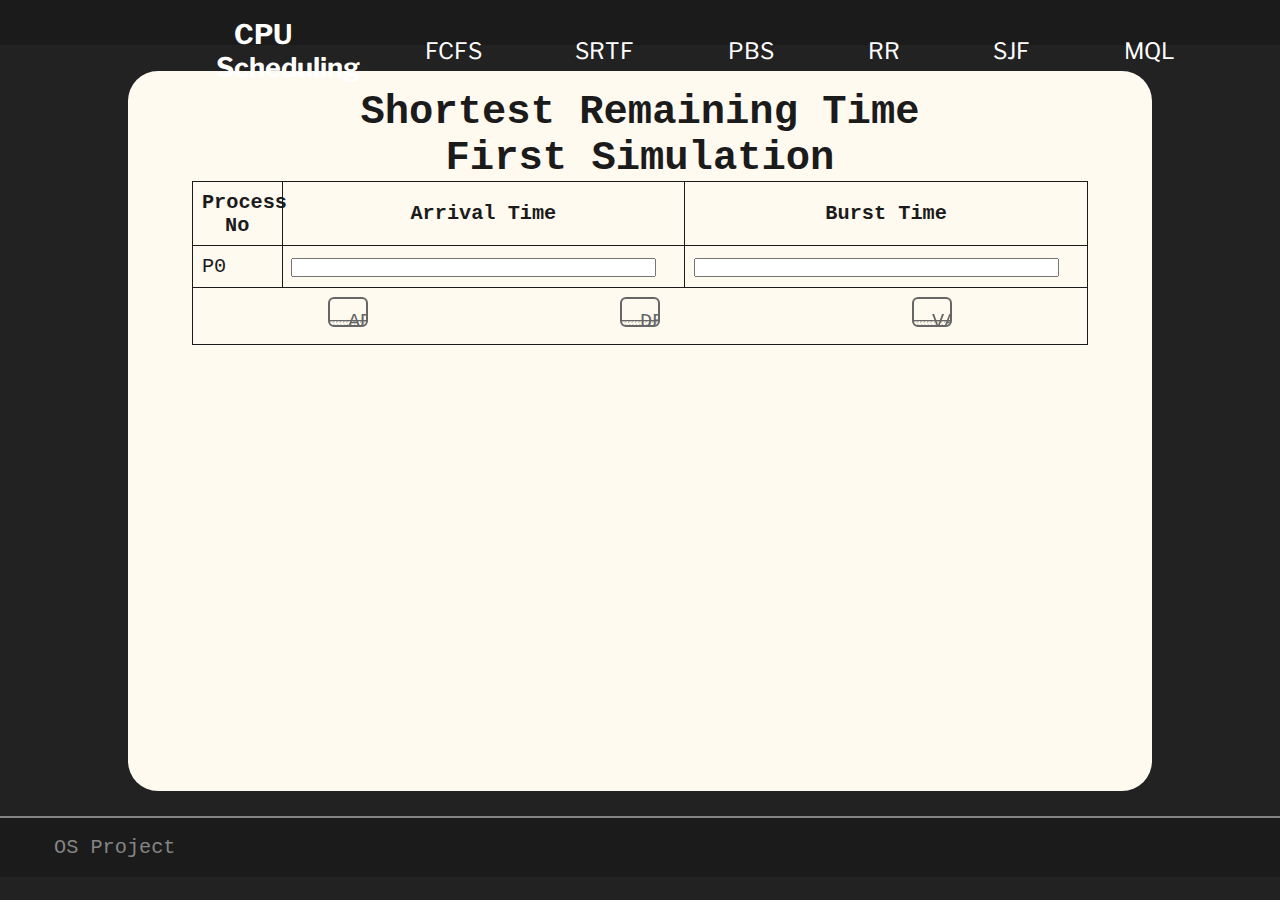
<file: srtfsim.html>
<!DOCTYPE html>
<html lang="en">
<head>
    <meta charset="UTF-8">
    <meta http-equiv="X-UA-Compatible" content="IE=edge">
    <meta name="viewport" content="width=device-width, initial-scale=1.0">
    <title>First Come First Serve Simulation</title>
    <link rel="stylesheet" href="styleop.css">
    <link rel="stylesheet" href="table.css">

    <nav class="mnav">
        <ul class="navb">
            <li class="nav-item"><a class="logo" href="index.html">CPU Scheduling</a></li>
            <li class="nav-item"><a class="skinb" href="fcfs.html">FCFS</a></li>
            <li class="nav-item"><a class="skinb" href="srtf.html">SRTF</a></li>
            <li class="nav-item"><a class="skinb" href="pbs.html">PBS</a></li>
            <li class="nav-item"><a class="skinb" href="rr.html">RR</a></li>
            <li class="nav-item"><a class="skinb" href="sjf.html">SJF</a></li>
            <li class="nav-item"><a class="skinb" href="mlq.html">MQL</a></li>
        </ul>
    </nav>
</head>
<body>
<div class="snapiboi">
    <div class="content">
        <div class="contt">
            <h1 class="cent">Shortest Remaining Time First Simulation</h1>
            <form>
                <table border="1" width="80%" align="center">
                    <tr>
                        <th style="width: 10%;">Process No</th>
                        <th>Arrival Time</th>
                        <th>Burst Time</th>
                    </tr>
                    <tr>
                        <td>P0</td>
                        <td><input type="number" style="width: 95%;"></td>
                        <td><input type="number" style="width: 95%;"></td>
                    </tr>
                    <tr>
                        <td colspan="3"">
                            <div style="display: flex;">
                            <a class="btn btn--stripe algob cent" style="height: 2vh!important;" href="fcfssim.html">Add Process</a>
                            <a class="btn btn--stripe algob cent" style="height: 2vh!important;" href="fcfssim.html">Delete Process</a>
                            <a class="btn btn--stripe algob cent" style="height: 2vh!important;" href="fcfssim.html">Validate</a>
                        </div>
                        </td>
                    </tr>
                </table>
            </form>
        </div>
    </div>
    <div class="seprater"></div>
    <nav class="foot">OS Project</nav>
</body>
</html>
</file>
<file: styleop.css>
@import url('https://fonts.googleapis.com/css2?family=Antonio:wght@600&display=swap');
@import url('https://fonts.googleapis.com/css2?family=Libre+Franklin:ital,wght@1,300&display=swap');
@import url('https://fonts.googleapis.com/css2?family=Zen+Dots&display=swap');
@import url('https://fonts.googleapis.com/css2?family=Roboto+Condensed:wght@300&display=swap');
@import url('https://fonts.googleapis.com/css2?family=Exo+2:ital,wght@1,100&display=swap');

.mnav a{
    text-decoration: none;
    font-size: 1.25rem;
    color: white;
    padding:0  1rem 0;
}

.algo {
    display: flex;
    flex-flow: row nowrap;
    justify-content: space-evenly;
}

.algob {
    width: 3vw!important;
    text-align: center;
}

.skinb{
    transition: ease-in-out 200ms;
    padding-left: 2.6rem !important;
    padding-right: 2.6rem !important;
}

.skinb:hover{
    background-color: #5a5a5a;
    padding-top: 1rem;
    padding-bottom: 1rem;
    transition: ease-in-out 200ms;
    border-radius: 10px;
    color: beige;
}

a{
    text-decoration: none;
    font-size: 1rem;
    color: white;
}

.logo:hover{
    color: #ffbb00;
    transition: ease-in-out 400ms;
}

.algoc {
    width: 60vw;
    background-color: #f5f5f5;
}

.logo{
    transition: ease-in-out 400ms;
    font-size: 1.5rem!important; 
    font-weight: bold;
}

.mnav{
    background-color: #1b1b1b;
    padding: 1rem 12rem;
    font-family: 'Libre Franklin', sans-serif;
    height: 5vh;
    
}
.mnav ul{
    list-style-type: none;
}

.navb{
    display: flex;
    align-items: center;
    justify-content: space-evenly;
}

nav{
    padding-top: 1rem;
    padding-bottom: 1rem;
}

.sec1{
    height: 87vh;
    display: flex;
    background-color: floralwhite;

}

.bb{
   transition: ease-in-out 100ms; 
   border-bottom: 6px solid rgb(192, 128, 192);
   font-family: 'Zen Dots', cursive;
   margin: 1rem;
   padding: 1rem 2rem; 
   background:rgb(49, 49, 49)
}


.bb:active {
    transform: translateY(-5px);
}

.bb:hover {
    transition: ease-in-out 100ms;
    border-bottom: 6px solid rgb(98, 128, 64);
    box-shadow: rgb(38, 57, 77) 0 20px 30px -10px;
    animation: color-rotate 1s;
    animation-iteration-count: infinite;

}

.deev{
   display: flex;
   align-items:center;
   justify-content:center;
   flex-direction: column;
   padding: 5rem;
   width:50%;
}


.snapiboi{ 
    width: 100%;
    min-height: 86%;
}


body{
    /* padding-left: 1rem;   */
    background-color: #222222!important;
    color: white;
    width: 100%;
}



html,body{
    width: 100%;
    height: 100%;
    margin: auto;
    font-size: 1.125rem;
    font-family: 'Courier New', Courier, monospace;
}

.skinst{
    background-color: #c8c8c8;
    color: black;
    font-size: 2.5rem;
    font-weight: lighter;
    padding-left: 3rem;
    padding-top: 2.5rem;
    padding-bottom: 1.7rem;
}


.seprater{
    padding-top: .1rem;
    background-color: #858585;
}

.content {
    background-color: floralwhite;
    width: 80vw;
    margin: 2vw auto;
    border-radius: 30px;
    min-height: 80vh;
}

.cent {
    display: block;
    margin-left: auto;
    margin-right: auto;
    width: 70%;
    height: 100%;
    text-align: center;
}

.contt {
    color: #1b1b1b;
    padding: 2vh 5vw;
}

.list {
    line-height: 2vh;
    padding-left: 4vw;
}

p {
    line-height: 2vh;
}

.title {
    padding:0 1rem 0; 
    white-space: nowrap; 
    font-size: 3rem;
    font-family: 'Zen Dots', cursive; 
    color: rgb(49, 49, 49);
}

.subt {
    font-size:1.1rem;
    font-family: 'Libre Franklin', sans-serif; 
    color: rgb(49, 49, 49);
}

.image {
    width: 40vw;
    object-fit: contain;
}

.foot {
    padding-left:3rem;
    color: #858585;
    background-color: #1b1b1b;
    clear: both;
    position: relative;
    bottom: 0;
}
@keyframes stripe-slide {
    0% {
        background-position: 0 0;
    }
    100% {
        background-position: 100% 0;
    }
}
.btnc {
    padding: 2vh;
}

.btn {
    overflow: visible;
    font: inherit;
    line-height: normal;
    cursor: pointer;
    -moz-user-select: text;
    display: block;
    text-decoration: none;
    text-transform: uppercase;
    padding: 1.22vh 1.4vw 1.68vh;
    background-color: floralwhite;
    color: #666;
    border: 2px solid #666;
    border-radius: 6px;
    margin-bottom: 0.625vw;
    transition: all 0.5s ease;
}
.btn::-moz-focus-inner {
    padding: 0;
    border: 0;
}
.btn--stripe {
    overflow: hidden;
    position: relative;
}
.btn--stripe:after {
    content: '';
    display: block;
    height: 0.5vh;
    width: 100%;
    background-image: repeating-linear-gradient(45deg, #666, #666 1px, transparent 2px, transparent 5px);
    -webkit-backface-visibility: hidden;
    backface-visibility: hidden;
    border-top: 1px solid #666;
    position: absolute;
    left: 0;
    bottom: 0;
    background-size: 0.27vw 0.5vh;
}
.btn--stripe:hover {
    background-color: #666;
    color: #fff;
    border-color: #000;
}
.btn--stripe:hover:after {
    background-image: repeating-linear-gradient(45deg, #fff, #fff 1px, transparent 2px, transparent 5px);
    border-top: 1px solid #000;
    animation: stripe-slide 12s infinite linear forwards;
}
</file>
<file: table.css>
* {
    margin: 0;
    padding: 0;
    box-sizing: border-box;
}

.form {
    width : 100%;
    position: relative;
    height: 7vh;
    background-color: floralwhite;
    overflow: hidden;
}

.form input {
    width: 100%;
    height: 100%;
    color: #595f6e;
    padding-top: 1.5vh;
    border: none;
    outline: none;
    font-size: 1.125rem;
}

#err {
    margin-top: 1.2vh;
}

.form label {
    position: absolute;
    bottom: 0;
    left: 0;
    width: 100%;
    height: 100%;
    pointer-events: none;
    border-bottom: 1px solid black;
}

.form label::after {
    content: "";
    position: absolute;
    left: 0;
    bottom: -1px;
    height: 100%;
    width: 100%;
    border-bottom: 3px solid;
    border-bottom-color: var(--bcol, #5fa8d3);
    transform: translateX(-100%);
    transition: transform 0.3s ease;
}

.content-name {
    position: absolute;
    bottom: 5px;
    left: 0;
    transition: all 0.3s ease;
}

.form input:focus + .label-name .content-name,
.form input:valid + .label-name .content-name {
    transform: translateY(-150%);
    font-size: 0.9rem;
    color: var(--bcol,#5fa8d3);
}

.form input:focus .label-name::after,
.form input:valid + .label-name:after {
    transform: translateX(0%);
}

.addp {
    display: flex;
    flex-flow: row nowrap;
    justify-content: flex-start;
    margin: 4vh 0;
    height: 8.5vh;
}

.disabled {
    color: #858585;
    background-color: #5a5a5a;
}

.mar {
    margin: 0 1vw;
}

.col{
    position: relative;
}

input[type="text"]{
    font-size: 0.9rem;
    color: #333;
    width: 100%;
    box-sizing: border-box;
    letter-spacing: 1px;
    background-color: floralwhite;
}

.eff{
    padding: 7px 15px;
    border: 1px solid #ccc;
    position: relative;
    background: transparent;
}

.eff ~ .focus-bg{
    position: absolute;
    left: 0;
    top: 0;
    width: 100%;
    height: 100%;
    background-color: #ededed;
    opacity: 0;
    transition: 0.5s;
    z-index: -1;
}

.eff:focus ~ .focus-bg{
    transition: 0.5s;
    opacity: 1;
}

table {
    margin-left: auto;
    margin-right: auto;
    width: 100%;
    border-collapse: collapse;
}

#data {
    visibility: visible;
}

#datab {
    display: flex;
    flex-flow: row nowrap;
    justify-content: center;
}

#datac {
    visibility: hidden;
}

table, td, th {
    border: 1px solid;
}

th, td {
    padding: 1%;
}

#error {
    color: #ff3333;
    visibility: hidden;
}

.input--error {
    animation-name: shakeError;
    animation-fill-mode: forwards;
    animation-duration: 0.6s;
    animation-timing-function: ease-in-out;
}

#chart {
    display: flex;
    justify-content: center;
}

#chart div {
    outline: 1px solid;
    margin-top: 1px;
    margin-left: 1px;
    text-align: center;
    padding: 1.7vh;
    height: 7vh;
    width: 5vw;
}


#label {
    display: flex;
    flex-flow: row nowrap;
    width: 20vw;
    margin: auto;
}

#label div {
    padding-right: 4vw;
}

#pro {
    font-size: 1.2rem;
}


@keyframes shakeError {
    0% {
        transform: translateX(0);
    }
    15% {
        transform: translateX(0.375rem);
    }
    30% {
        transform: translateX(-0.375rem);
    }
    45% {
        transform: translateX(0.375rem);
    }
    60% {
        transform: translateX(-0.375rem);
    }
    75% {
        transform: translateX(0.375rem);
    }
    90% {
        transform: translateX(-0.375rem);
    }
    100% {
        transform: translateX(0);
    }
}
</file>
